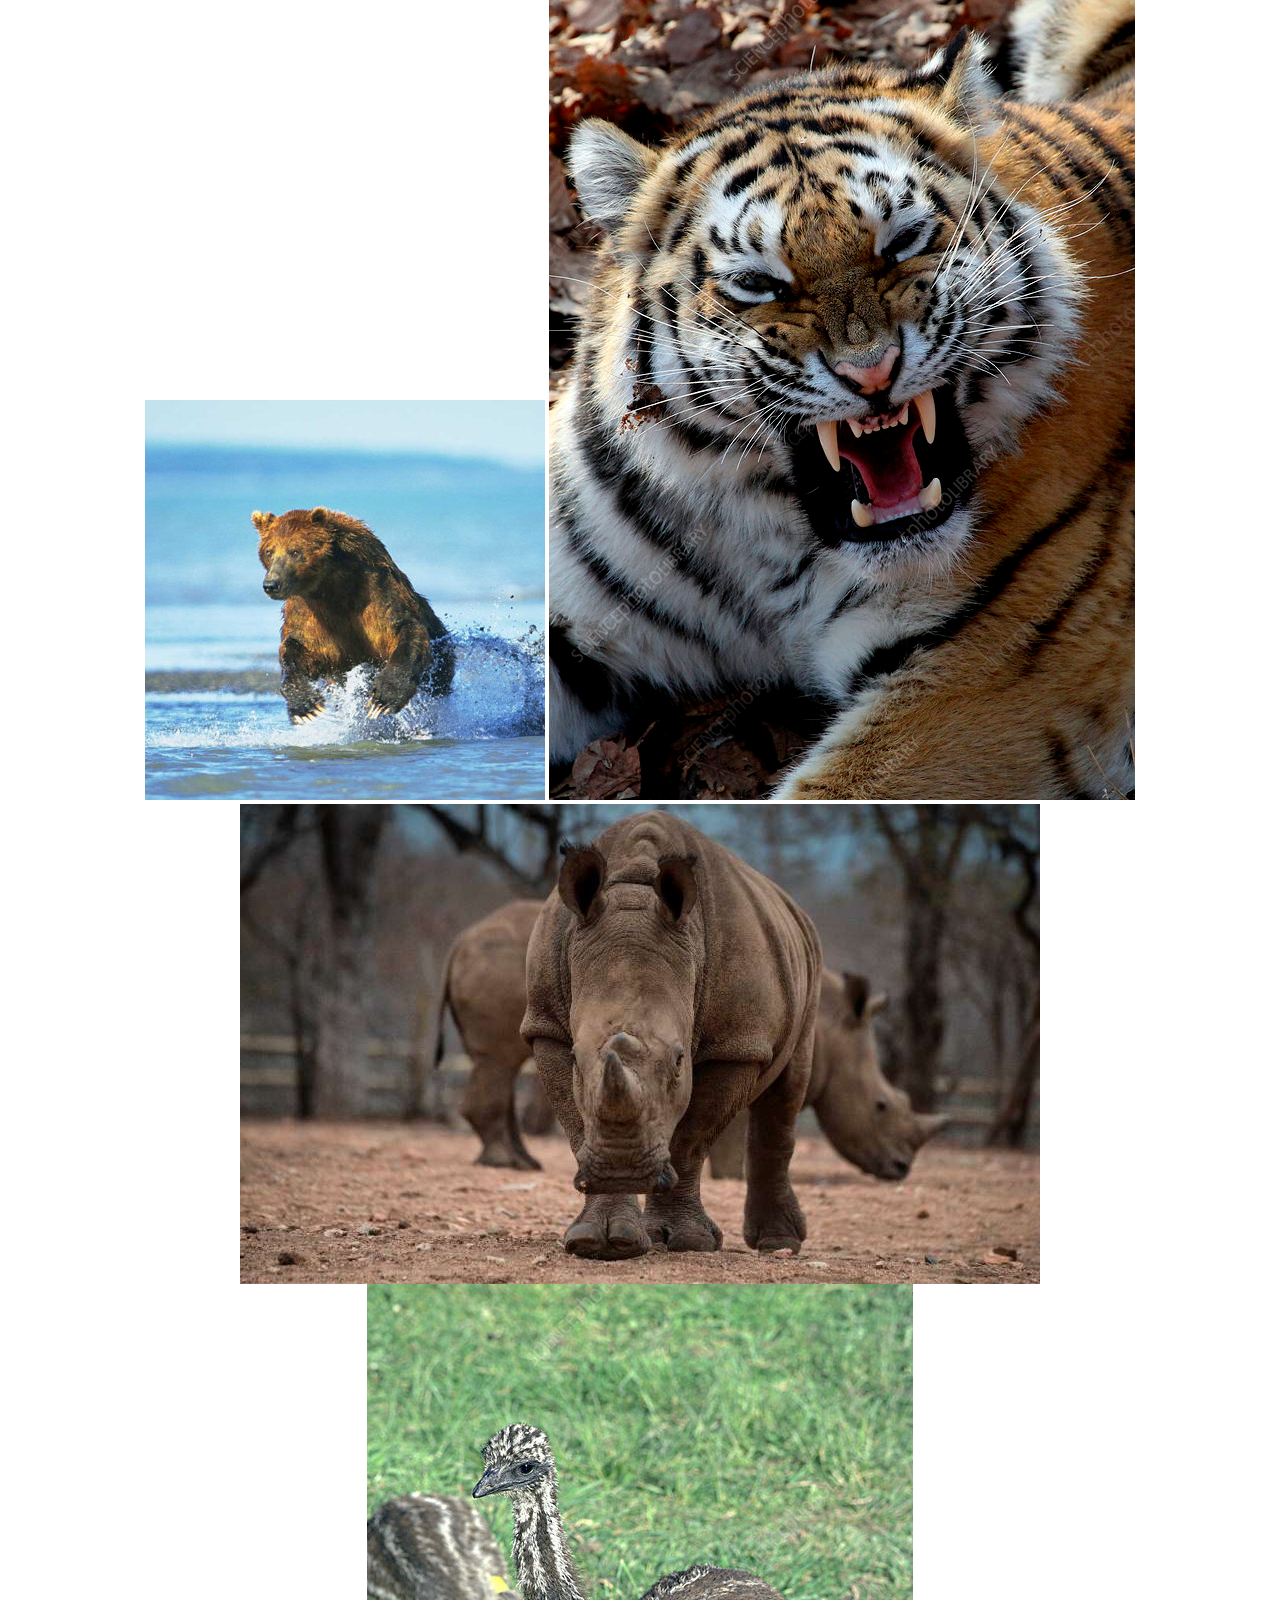
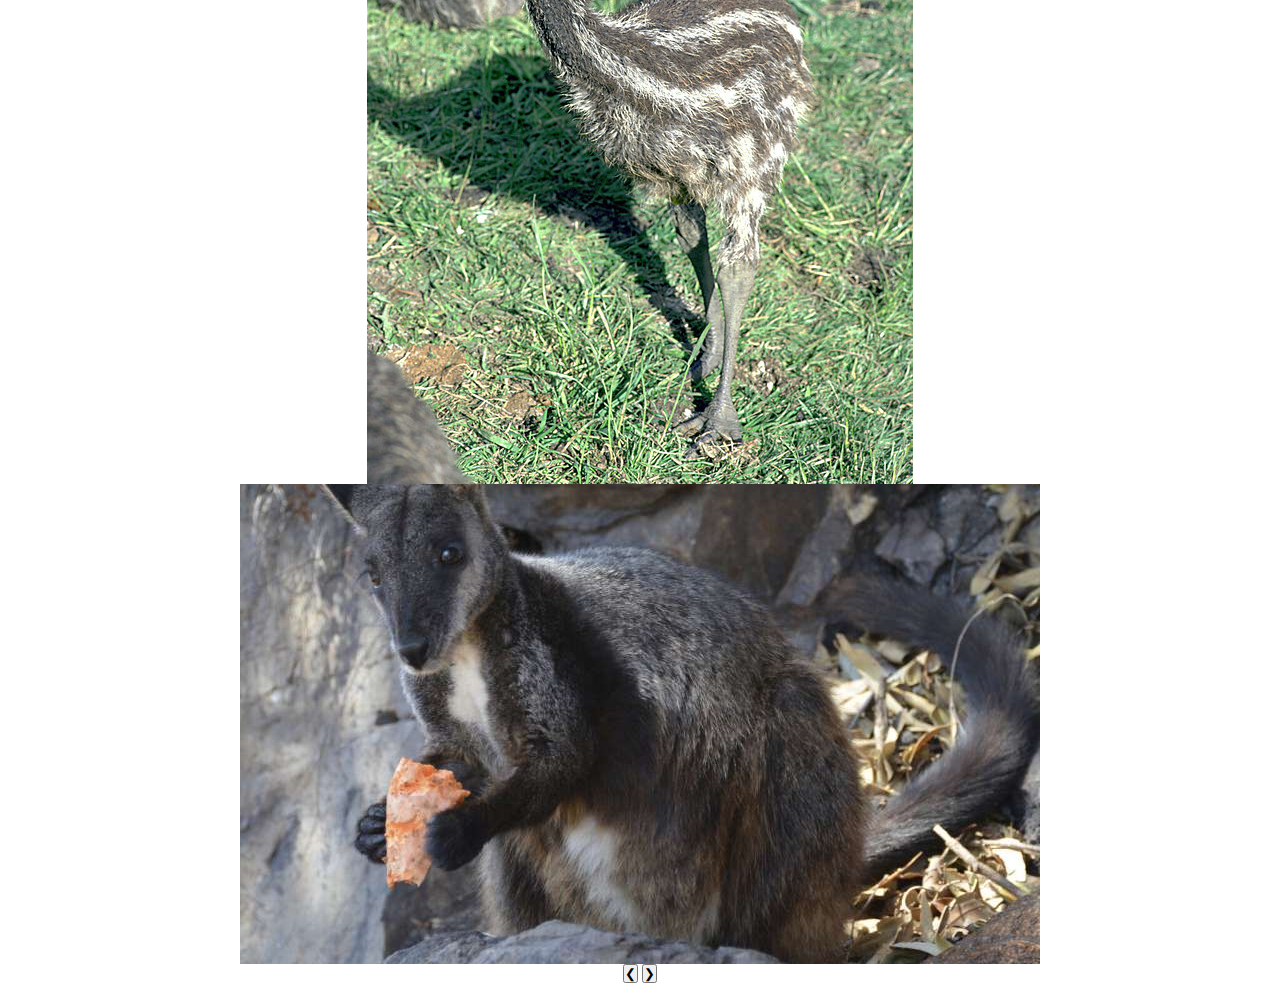
<file: Corrections/rebecca_nghi_wk_four_hw_corrections/index.html>
<!DOCTYPE <!DOCTYPE html>
<!--[if lt IE 7]>      <html class="no-js lt-ie9 lt-ie8 lt-ie7"> <![endif]-->
<!--[if IE 7]>         <html class="no-js lt-ie9 lt-ie8"> <![endif]-->
<!--[if IE 8]>         <html class="no-js lt-ie9"> <![endif]-->
<!--[if gt IE 8]><!--> <html class="no-js"> <!--<![endif]-->
    <head>
        <meta charset="utf-8">
        <meta http-equiv="X-UA-Compatible" content="IE=edge">
        <title>Sliders</title>
        <meta name="description" content="">
        <meta name="viewport" content="width=device-width, initial-scale=1">
        <link rel="stylesheet" href="wk_four.css">
    </head>
    <body>
      
        <div class="container">
           <div class="content-images">
            <img src="images/bear.jpg" class="img">
            <img src="images/tiger.jpg" class="img">
             <img src="images/rhino.jpg" class="img"> 
            <img src="images/emu.jpg" class="img">
            <img src="images/kanaroo.jpg" class="img"> 
           </div>  
           
            <div class ="sliders">
                <button class="left" onclick="change"> &#10094 </button>  
                <button class="right" onclick="change"> &#10095 </button>
            </div>
        </div>
        <script src="wk_four.js"></script>
        
    </body>
</html>
</file>
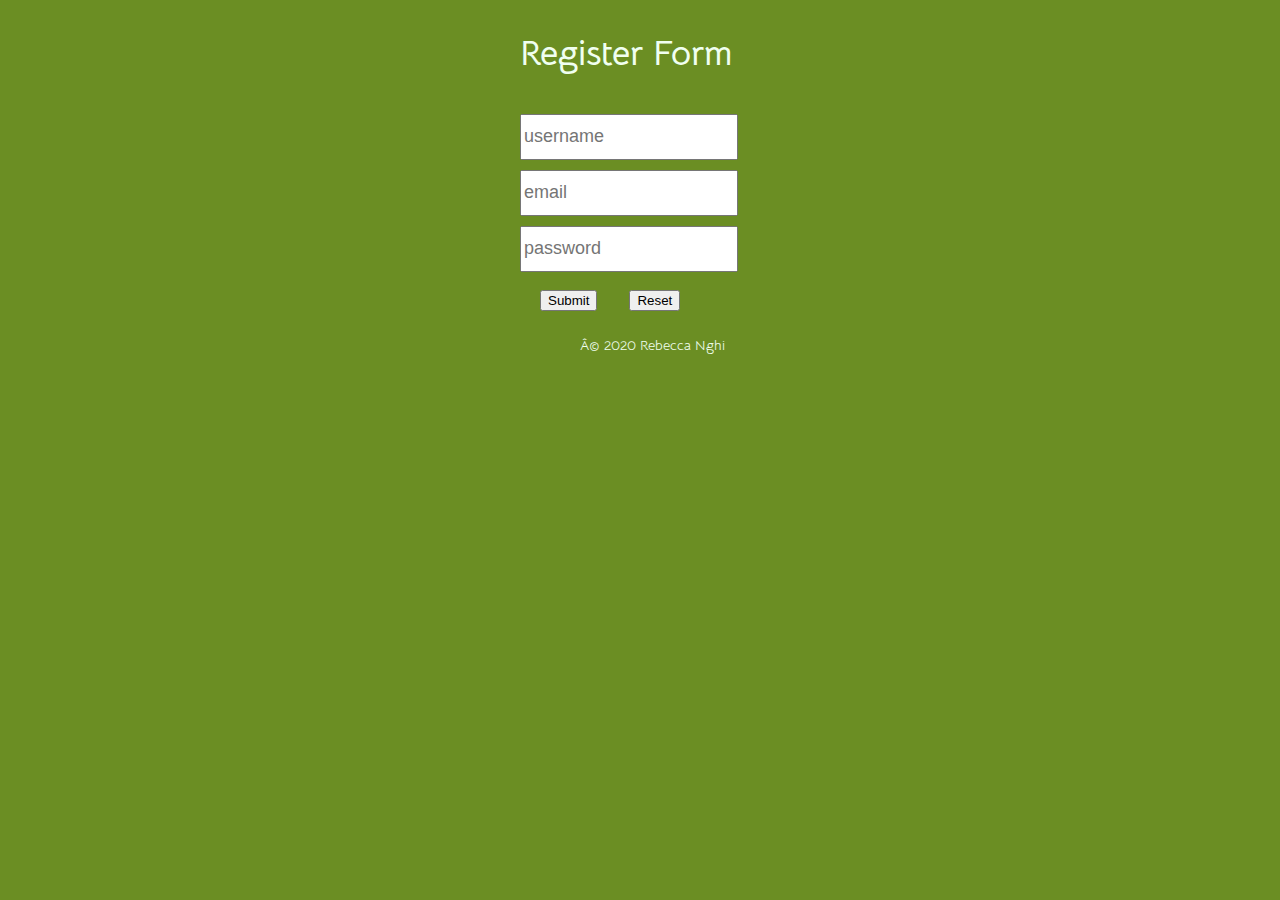
<file: Orginal_Assigments/rebecca_nghi_wk_five_hw/Javascript Form Validator/index.html>
<!DOCTYPE html>
<html lan="en">
    <head>
        <meta charset="uft-8">
        <meta http-equiv="X-UA-Compatible" content="IE=edge">
        <title>Week 5 Project</title>
        
        <meta name="description" content="" >
        <meta name="viewport" content="width=device-width, initial-scale=1">

        <link rel="stylesheet" type="text/css" media="screen" href="wk5.css">
        <link href="https://fonts.googleapis.com/css?family=Bellota+Text&display=swap" rel="stylesheet">
    </head>

    <body>
        <div class="form_contain">
            <div class="content_form"> 
                <h1 id="titlehw"> Register Form </h1>    
                    <form action="submit.html" id="idv_form"> 
                         <input type= "text" name ="username" placeholder="username"
                            pattern="J-p-i_9-da-uy_gh"
                            required>

                         <input type="email" name="mail" placeholder="email"
                            pattern= "r_io_09-er{5}"
                            required>   
                    
                         <input type="password" name="password" id= "Password" placeholder="password" 
                            pattern="(lo-567_(hid)=r_io_09-et"   
                         required>
                               
                         <button type="submit" form="idvform" id="btn">Submit</button>
                        <button id="btnreset"> Reset </button>
                    </form>
            </div>
        </div>

        <script src="wk5.js"></script>

    </body>
    <footer id="Bottom">
        <p> © 2020 Rebecca Nghi </p>

    </footer>

</html>
</file>
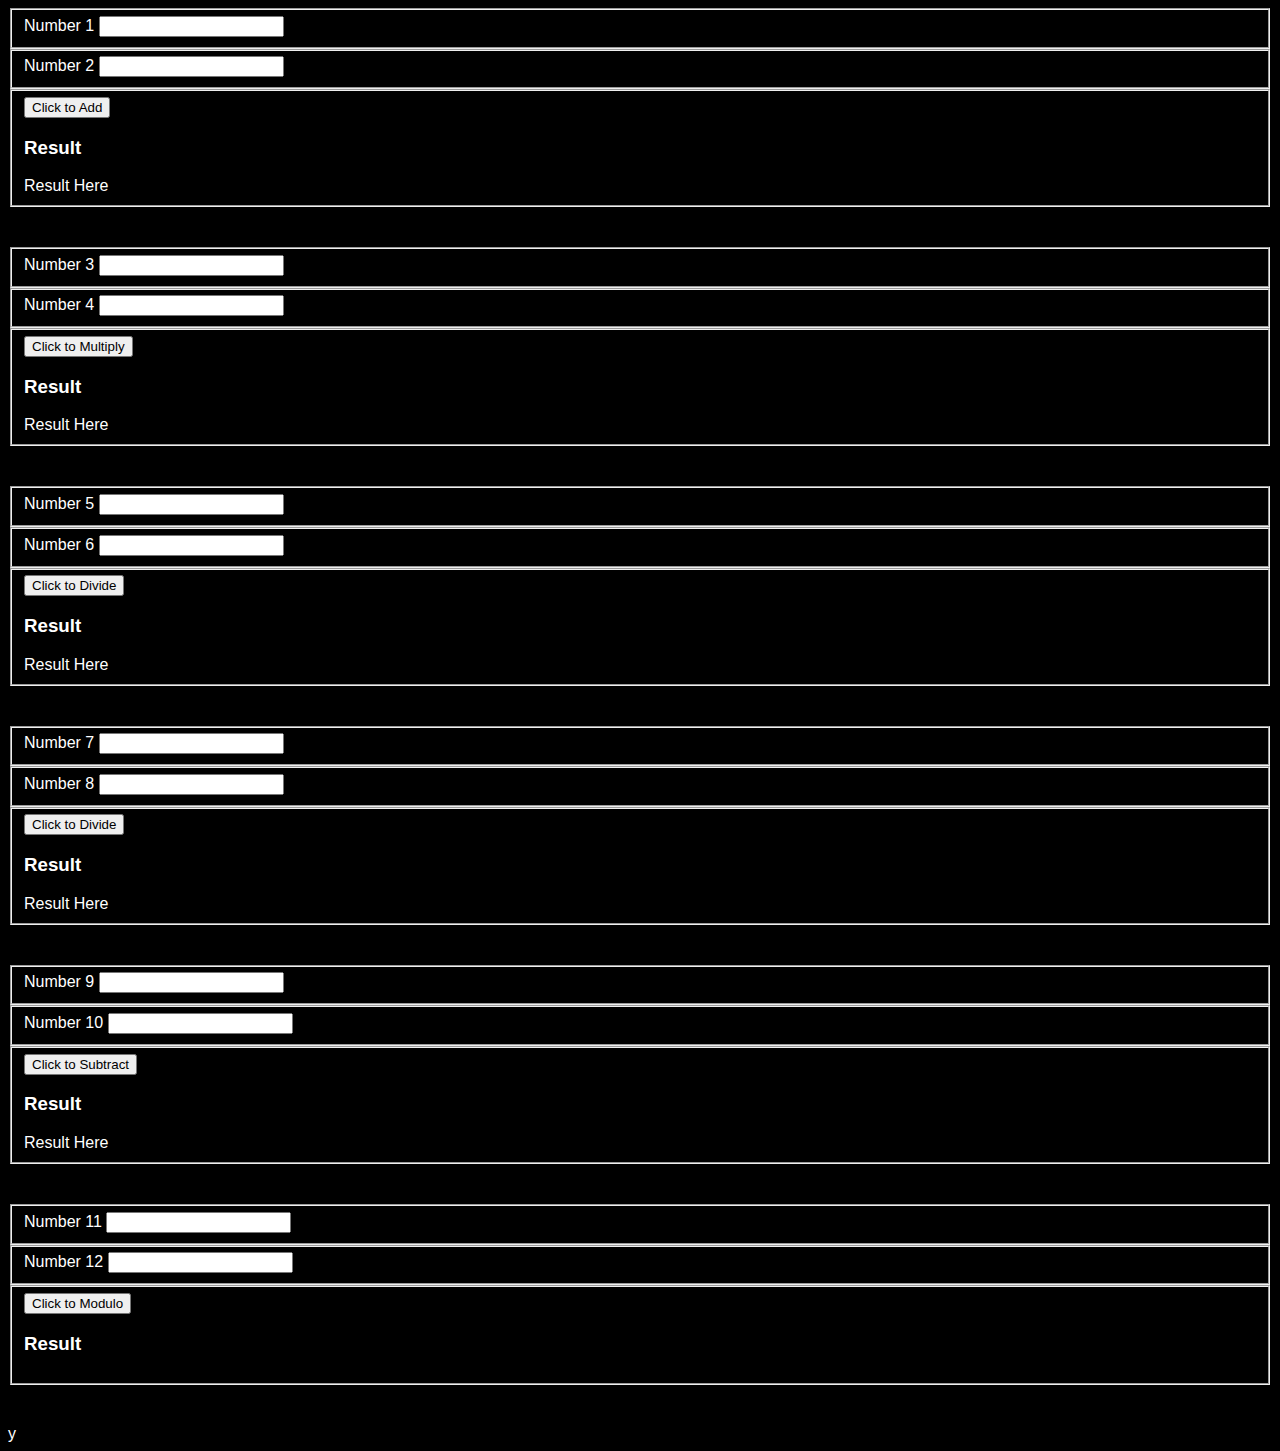
<file: Corrections/rebecca_nghi_wk_three_hw_ corrections/rebecca_nghi_wk_three_hw/Arithmetic_Forms_Project/index.html>
<!DOCTYPE html>
<!--[if lt IE 7]>      <html class="no-js lt-ie9 lt-ie8 lt-ie7"> <![endif]-->
<!--[if IE 7]>         <html class="no-js lt-ie9 lt-ie8"> <![endif]-->
<!--[if IE 8]>         <html class="no-js lt-ie9"> <![endif]-->
<!--[if gt IE 8]><!--> <html class="no-js"> <!--<![endif]-->
    <head>
        <meta charset="utf-8">
        <meta http-equiv="X-UA-Compatible" content="IE=edge">
        <title>Rebecca_Nghi_Week_1_Hw</title>
       
        <meta name="description" content="">
        <meta name="viewport" content="width=device-width, initial-scale=1">
       
        <link rel="stylesheet" href="weekone.css"> 
    </head>
    <body>
       
<!--First Div Set-->        
            <div>
               <fieldset>
                    <label>Number 1</label>
                    <input type="text" id="num1"> 
                </fieldset>

                <fieldset>
                    <label>Number 2</label>
                    <input type="text" id="num2">
                </fieldset>

                <fieldset>
                   <button id="add">Click to Add</button>
                       <h3>Result</h3>  
                       <span></span>
                       <span id="result">Result Here</span>
                </fieldset>
            </div>  

<!--Second Div Set-->
            <div>  
                <fieldset>
                    <label>Number 3</label>
                    <input type="text" id="num3"> 
                </fieldset>

                <fieldset>
                    <label>Number 4</label>
                    <input type="text" id="num4">
                </fieldset>

                <fieldset>
                   <button id="multiply">Click to Multiply</button>
                       <h3>Result</h3>  
                       <span id="result2">Result Here</span>
                </fieldset>   
            </div> 

<!--Third Div Set--> 
            <div>  
                <fieldset>
                    <label>Number 5</label>
                    <input type="text" id="num5"> 
                </fieldset>

                <fieldset>
                    <label>Number 6</label>
                    <input type="text" id="num6">
                </fieldset>

                <fieldset>
                <button id="divide">Click to Divide</button>
                    <h3>Result</h3>  
                    <span id="result3">Result Here</span>
                </fieldset>   
            </div> 
            
<!--Fourth Div Set-->            
            <div>  
                <fieldset>
                    <label>Number 7</label>
                    <input type="text" id="num7"> 
                </fieldset>

                <fieldset>
                    <label>Number 8</label>
                    <input type="text" id="num8">
                </fieldset>

                <fieldset>
                   <button id="roundoff">Click to Divide</button>
                       <h3>Result</h3>  
                       <span id="result4">Result Here</span>
                </fieldset>    
            </div>

            
<!--Fifth Div Set-->            
<div>   
        <fieldset>
            <label>Number 9</label>
            <input type ="text" id="num9"> 
        </fieldset>

        <fieldset>
            <label>Number 10</label>
            <input type="text" id="num10">
        </fieldset>

    
        <fieldset>
            <button id="subtract" >Click to Subtract</button>
            <h3>Result</h3>
            <span id="result5">Result Here</span>
        </fieldset>
</div>


<!--Sixth Div Set-->
            <div>  
                <fieldset>
                    <label>Number 11</label>
                    <input type ="text" id="firstnum"> 
                </fieldset>

                <fieldset>
                    <label>Number 12</label>
                    <input type="text" id="secondnum">
                </fieldset>

                <fieldset>
                <button id="modulo" >Click to Modulo</button>
                    <h3>Result</h3>  
                    <span id="remainder"></span>
                </fieldset>  
            </div>


        <script src="weekthree.js"></script>
    </body>
</html>y
</file>
<file: Corrections/rebecca_nghi_wk_four_hw_corrections/wk_four.css>
* {
    padding: 0;
    margin: 0;
    box-sizing: border-box; }
  
  body {
    background:white; }
   
    .container{
        width: 100%;
        margin: auto;
        overflow: hidden;
        text-align: center;
    }
    
    .content-images{
         display:flex; 
         flex-direction: column;
         align-items: center;
         width:100%;
         height:400px;
         margin: auto;
    }
</file>
<file: Orginal_Assigments/rebecca_nghi_wk_five_hw/Javascript Form Validator/wk5.css>
*/ {
    margin: 0px;
    padding: 0;
    font-size: 100%;
}

body{
    font-family: 'Bellota Text', cursive;
    font-size: 1.5rem;
    color: honeydew;
    background-color: olivedrab;
}
.form_contain{
    display:flex;
    flex-direction: column;
}

.content_form{
    display: block;
    margin:auto;
    text-align: auto;
}

.content_form::after{
    display: block;
    margin: auto;
    height: 0;
    visibility: hidden;
}

h1{
 text-align: left;   
 font-size: 35px;
 margin-left: 30px;
}

form{
    align-items: center;
    margin: 5px 10px;
    width: 70%;
    padding: 5px 15px;
}



input{
    display: block;
    margin: 10px 5px;
    width: 100%;
    height: 40px;
    color: black;
    font-size: 18px;
    width:100%;
}

input ::placeholder{
    margin-left: 15px;
}

button{
    margin-left: 25px;
}

p{
    text-align: center;
    margin-left: 25px;
    font-size: 14px;
}
</file>
<file: Corrections/rebecca_nghi_wk_three_hw_ corrections/rebecca_nghi_wk_three_hw/Arithmetic_Forms_Project/weekone.css>
body{
  background-color: black;
  color: white;
  font-family: Helvetica, sans-serif;
}

div{
  margin-bottom: 40px;
}
</file>
